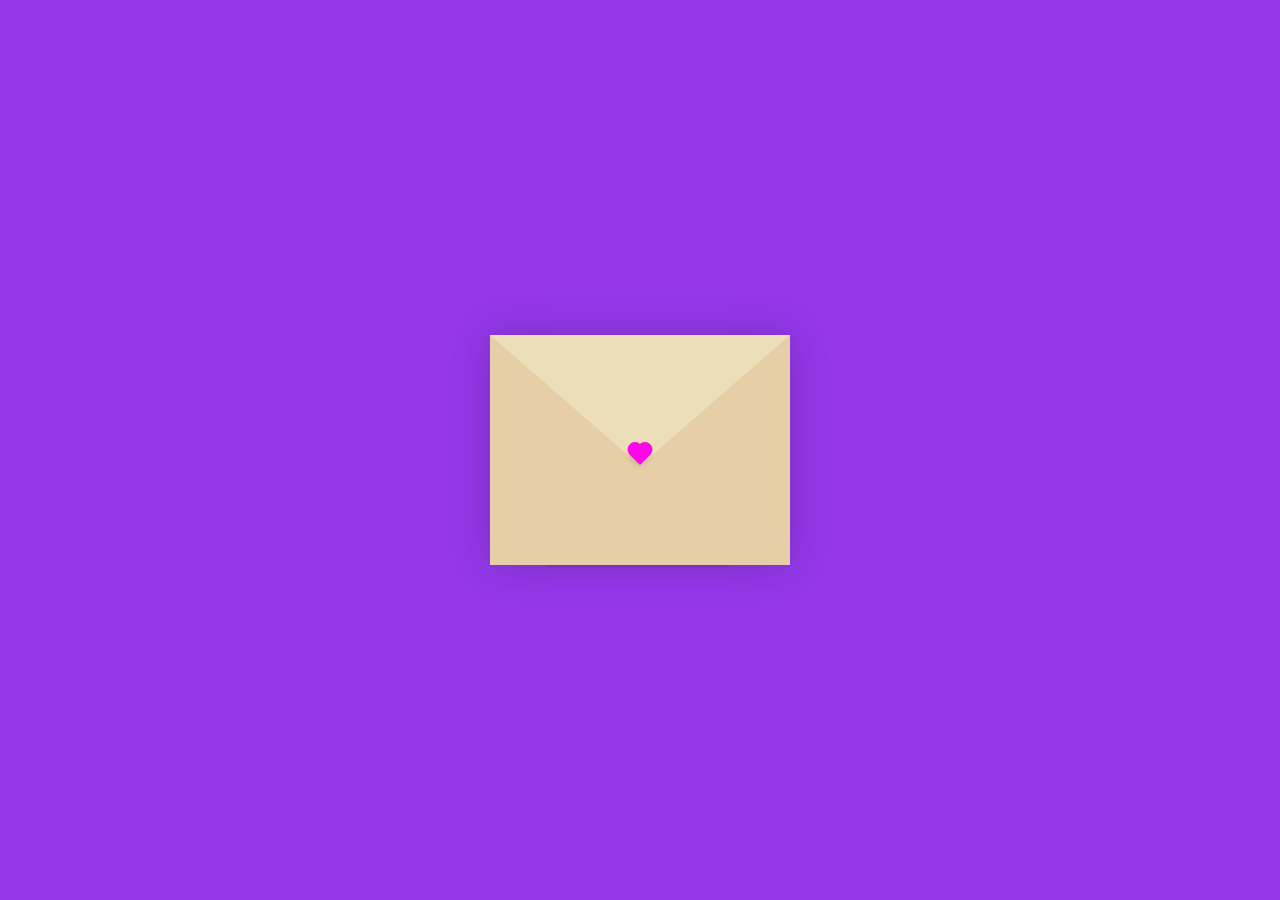
<file: index.html>
<!DOCTYPE html>
<html lang="en">
<head>
    <meta charset="UTF-8">
    <meta http-equiv="X-UA-Compatible" content="IE=edge">
    <meta name="viewport" content="width=device-width, initial-scale=1.0">
    <title>Feliz dia Internacional de la Mujer</title>
    <link rel="stylesheet" href="./style.css">
</head>
<body>
    <div class="container">
        <div class="envelope-wrapper">
            <div class="envelope">
                <div class="letter">
                    <div class="text">
                        <strong><center style="color: rgb(252, 8, 231); font-size: 9px;">🩷Feliz dia Internacional de la Mujer💜</center></strong>
                        <center><p id="texto-aleatorio"> 
                        </p></center>
                    </div>
                </div>
            </div>
            <div class="heart"></div>
        </div>
    </div>
    <script>
        var textosAleatorios = [
      "¡Nada puede detener a una mujer en ingeniería y licenciatura! 💪 ¡Persigue tus sueños sin límites! 🚀",
      "Las mujeres en ingeniería y licenciatura construyen puentes hacia el éxito y derriban barreras. 🌉",
      "Tu determinación en ingeniería y licenciatura te llevará lejos. ¡Sigue adelante con valentía! 💫",
      "En cada problema resuelto, las mujeres en ingeniería y licenciatura demuestran su fuerza. 💡",
      "La clave del éxito en ingeniería y licenciatura está en creer en ti misma. ¡Confía en ti y avanza! ✨",
      "Cada paso en tu camino hacia la excelencia en ingeniería y licenciatura es testimonio de tu dedicación. 📚",
      "Las mujeres en ingeniería y licenciatura desafían estereotipos y redefinen límites. 👩‍🔬",
      "Tu pasión por la ingeniería y licenciatura te llevará lejos. ¡Mantén tu mente enfocada! 🔍",
      "En un mundo de infinitas oportunidades, las mujeres en ingeniería y licenciatura brillan. 🌟",
      "La ingeniería y licenciatura son campos donde las mujeres pueden florecer. ¡Supera los desafíos y conquista el mundo! 🌸!"
    ];

    
    var envelope = document.querySelector('.envelope-wrapper');
    var clickCount = 0;

    envelope.addEventListener('click', () => {
      clickCount++;
      if (clickCount % 2 === 1) {
        envelope.classList.add('flap');
        setTimeout(() => {
          var indiceAleatorio = Math.floor(Math.random() * textosAleatorios.length);
          document.getElementById("texto-aleatorio").innerHTML = textosAleatorios[indiceAleatorio];
        }, 500); // Espera 500 milisegundos (0.5 segundos) antes de cambiar el texto
      } else {
        envelope.classList.remove('flap');
        document.getElementById("texto-aleatorio").innerHTML = '';
      }
    });
    </script>
</body>
</html>
</file>
<file: style.css>
@import url('https://fonts.googleapis.com/css2?family=Poppins:ital,wght@0,100;0,200;0,300;0,400;0,500;0,600;0,700;0,800;0,900;1,100;1,200;1,300;1,400;1,500;1,600;1,700;1,800;1,900&display=swap');

:root{
  --primary: #fff;
  --bg-color: #9438EA;
  --bg-envelope-color: #f5edd1;
  --envelope-tab: #ecdeb8;
  --envelope-cover: #e6cfa7;
  --shadow-color: rgba(0, 0, 0, 0.2);
  --txt-color: #444;
  --heart-color: rgb(252, 8, 231);
}
body{
  margin: 0;
  padding: 0;
  box-sizing: border-box;
  background: var(--bg-color);
  display: flex;
  align-items: center;
  justify-content: center;
  font-family: "Poppins", sans-serif;
  font-weight: 900;
}
.container {
  height: 100vh;
  display: grid;
  place-items: center;
}
.container > .envelope-wrapper {
  background: var(--bg-envelope-color);
  box-shadow: 0 0 40px var(--shadow-color);
}
.envelope-wrapper > .envelope {
  position: relative;
  width: 300px;
  height: 230px;
}
.envelope-wrapper > .envelope::before {
  content: "";
  position: absolute;
  top: 0;
  z-index: 2;
  border-top: 130px solid var(--envelope-tab);
  border-right: 150px solid transparent;
  border-left: 150px solid transparent;
  transform-origin: top;
  transition: all 0.5s ease-in-out 0.7s;
}
.envelope-wrapper > .envelope::after {
  content: "";
  position: absolute;
  z-index: 2;
  width: 0px;
  height: 0px;
  border-top: 130px solid transparent;
  border-right: 150px solid var(--envelope-cover);
  border-bottom: 100px solid var(--envelope-cover);
  border-left: 150px solid var(--envelope-cover);
}
.envelope > .letter {
  position: absolute;
  right: 20%;
  bottom: 0;
  width: 54%;
  height: 80%;
  background: var(--primary);
  text-align: center;
  transition: all 1s ease-in-out;
  box-shadow: 0 0 5px var(--shadow-color);
  padding: 20px 10px;
}

.envelope > .letter > .text {
  font-family: 'Gill Sans', 'Gill Sans MT', Calibri, 'Trebuchet MS', sans-serif;
  color: var(--txt-color);
  text-align: left;
  font-size: 10px;
}
.heart {
  position: absolute;
  top: 50%;
  left: 50%;
  width: 15px;
  height: 15px;
  background: var(--heart-color);
  z-index: 4;
  transform: translate(-50%, -20%) rotate(45deg);
  transition: transform 0.5s ease-in-out 1s;
  box-shadow: 0 1px 6px var(--shadow-color);
  cursor: pointer;
}
.heart:before, 
.heart:after {
  content: "";
  position: absolute;
  width: 15px;
  height: 15px;
  background-color: var(--heart-color);
  border-radius: 50%;
}
.heart:before {
  top: -7.5px;
}
.heart:after {
  right: 7.5px;
}
.flap > .envelope:before {
  transform: rotateX(180deg);
  z-index: 0;
}
.flap > .envelope > .letter {
  bottom: 100px;
  transform: scale(1.5);
  transition-delay: 1s;
}
.flap > .heart {
  transform: rotate(90deg);
  transition-delay: 0.4s;
}
</file>
